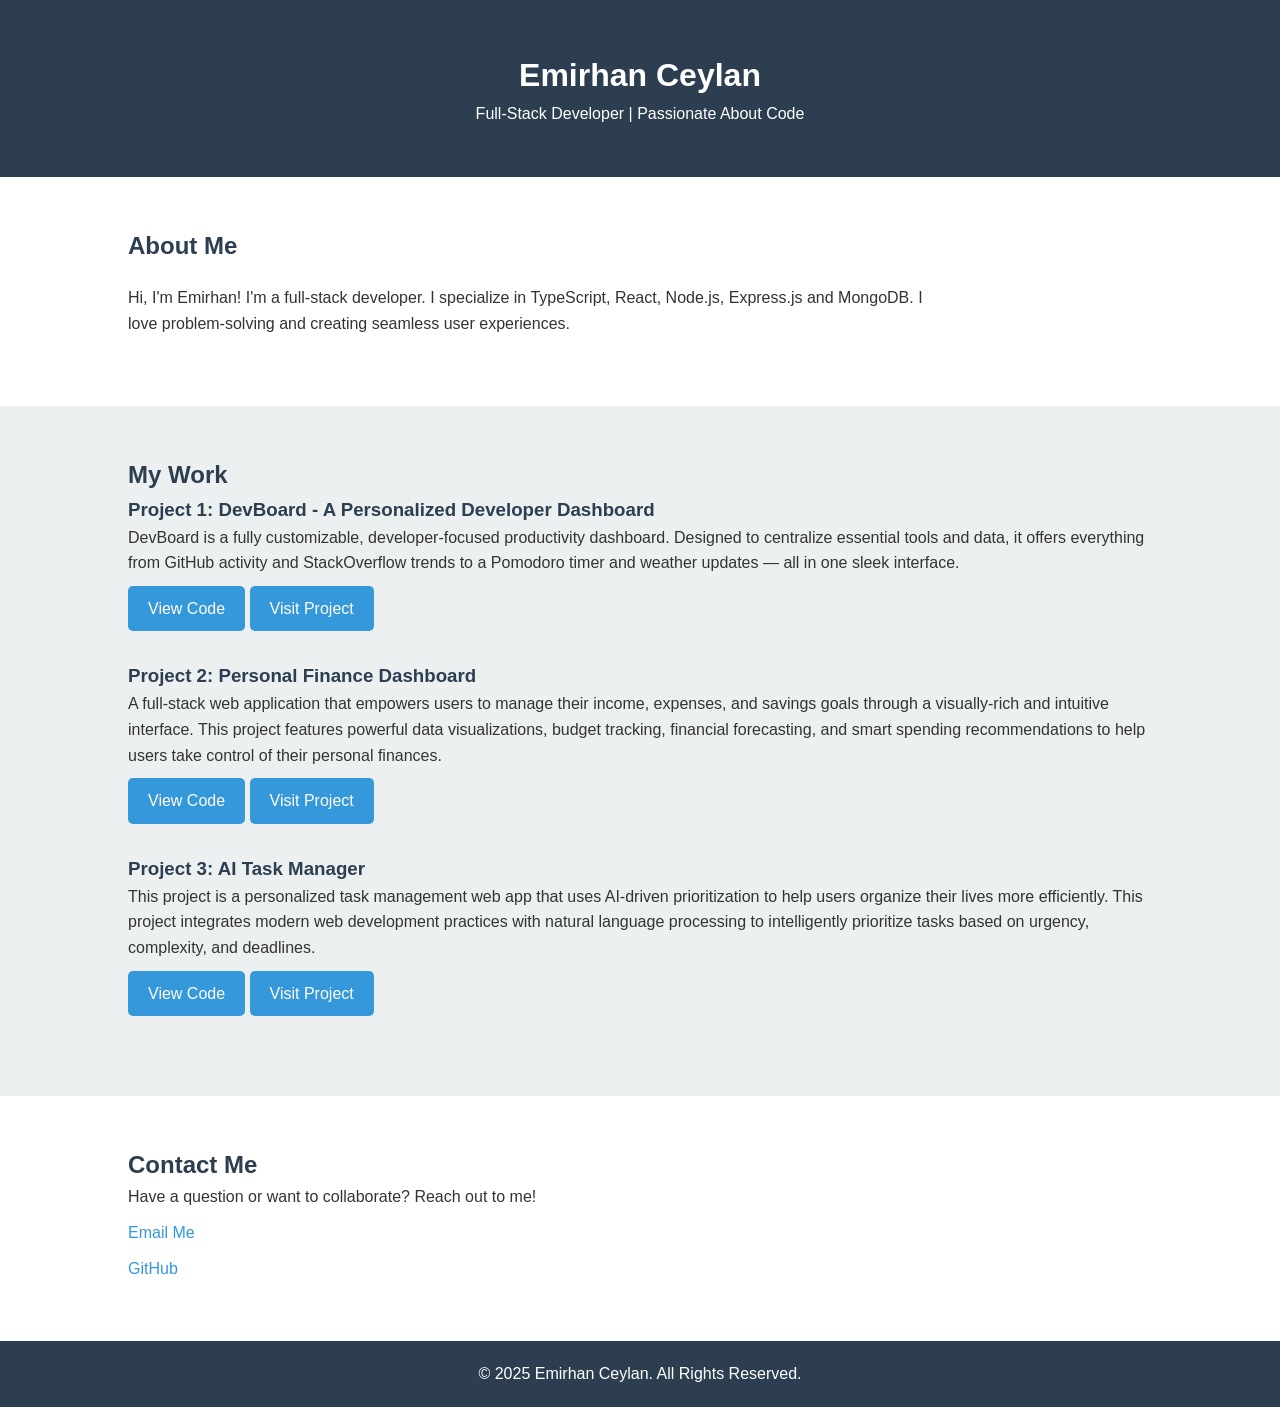
<file: index.html>
<!DOCTYPE html>
<html lang="en">
  <head>
    <meta charset="UTF-8" />
    <meta name="viewport" content="width=device-width, initial-scale=1.0" />
    <meta name="description" content="Emirhan Ceylan - Full-Stack Developer" />
    <title>Emirhan Ceylan - Portfolio</title>
    <link rel="stylesheet" href="style.css" />
  </head>
  <body>
    <!-- Header Section -->
    <header>
      <div class="container">
        <h1>Emirhan Ceylan</h1>
        <p>Full-Stack Developer | Passionate About Code</p>
      </div>
    </header>

    <!-- About Me Section -->
    <section id="about" class="section">
      <div class="container">
        <h2>About Me</h2>
        <p>
          Hi, I'm Emirhan! I'm a full-stack developer. I specialize in
          TypeScript, React, Node.js, Express.js and MongoDB. I love
          problem-solving and creating seamless user experiences.
        </p>
      </div>
    </section>

    <!-- Portfolio Section -->
    <section id="portfolio" class="section">
      <div class="container">
        <h2>My Work</h2>
        <div class="project">
          <h3>Project 1: DevBoard - A Personalized Developer Dashboard</h3>
          <p>
            DevBoard is a fully customizable, developer-focused productivity
            dashboard. Designed to centralize essential tools and data, it
            offers everything from GitHub activity and StackOverflow trends to a
            Pomodoro timer and weather updates — all in one sleek interface.
          </p>
          <a href="https://github.com/8180e/devboard" target="_blank"
            >View Code</a
          >
          <a href="https://devboard-iota.vercel.app" target="_blank"
            >Visit Project</a
          >
        </div>
        <div class="project">
          <h3>Project 2: Personal Finance Dashboard</h3>
          <p>
            A full-stack web application that empowers users to manage their
            income, expenses, and savings goals through a visually-rich and
            intuitive interface. This project features powerful data
            visualizations, budget tracking, financial forecasting, and smart
            spending recommendations to help users take control of their
            personal finances.
          </p>
          <a
            href="https://github.com/8180e/personal-finance-dashboard"
            target="_blank"
            >View Code</a
          >
          <a
            href="https://personal-finance-dashboard-sigma.vercel.app"
            target="_blank"
            >Visit Project</a
          >
        </div>
        <div class="project">
          <h3>Project 3: AI Task Manager</h3>
          <p>
            This project is a personalized task management web app that uses
            AI-driven prioritization to help users organize their lives more
            efficiently. This project integrates modern web development
            practices with natural language processing to intelligently
            prioritize tasks based on urgency, complexity, and deadlines.
          </p>
          <a href="https://github.com/8180e/ai-task-manager" target="_blank"
            >View Code</a
          >
          <a href="https://ai-task-manager-inky.vercel.app" target="_blank"
            >Visit Project</a
          >
        </div>
      </div>
    </section>

    <!-- Contact Section -->
    <section id="contact" class="section">
      <div class="container">
        <h2>Contact Me</h2>
        <p>Have a question or want to collaborate? Reach out to me!</p>
        <ul>
          <li><a href="mailto:emirhanceylan@proton.me">Email Me</a></li>
          <li>
            <a href="https://github.com/8180e" target="_blank">GitHub</a>
          </li>
        </ul>
      </div>
    </section>

    <!-- Footer -->
    <footer>
      <div class="container">
        <p>&copy; 2025 Emirhan Ceylan. All Rights Reserved.</p>
      </div>
    </footer>
  </body>
</html>
</file>
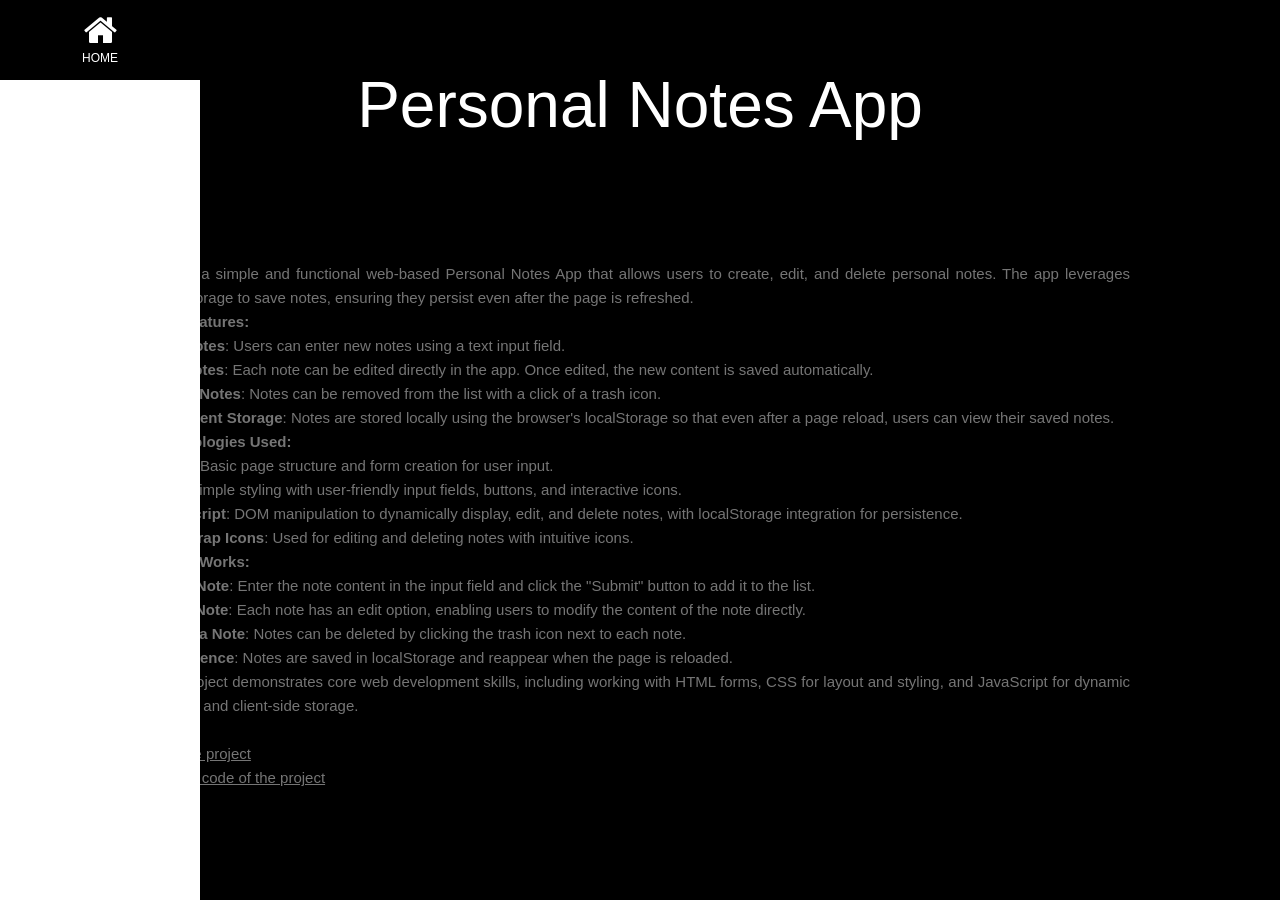
<file: personal-notes-app.html>
<!DOCTYPE html>
<html>

<head>
  <title>My Portfolio</title>
  <meta charset="UTF-8">
  <meta name="viewport" content="width=device-width, initial-scale=1">
  <link rel="stylesheet" href="https://www.w3schools.com/w3css/4/w3.css">
  <link rel="stylesheet" href="https://fonts.googleapis.com/css?family=Montserrat">
  <link rel="stylesheet" href="https://cdnjs.cloudflare.com/ajax/libs/font-awesome/4.7.0/css/font-awesome.min.css">
  <link rel="stylesheet" href="style.css">
</head>

<body class="w3-black">

  <!-- Icon Bar (Sidebar - hidden on small screens) -->
  <nav class="w3-sidebar w3-bar-block w3-small w3-hide-small w3-center">
    <a href="index.html" class="w3-bar-item w3-button w3-padding-large w3-black">
      <i class="fa fa-home w3-xxlarge"></i>
      <p>HOME</p>
    </a>
    <a href="index.html#about" class="w3-bar-item w3-button w3-padding-large w3-hover-black">
      <i class="fa fa-user w3-xxlarge"></i>
      <p>ABOUT</p>
    </a>
    <a href="index.html#projects" class="w3-bar-item w3-button w3-padding-large w3-hover-black">
      <i class="fa fa-eye w3-xxlarge"></i>
      <p>PROJECTS</p>
    </a>
  </nav>

  <!-- Navbar on small screens (Hidden on medium and large screens) -->
  <div class="w3-top w3-hide-large w3-hide-medium" id="myNavbar">
    <div class="w3-bar w3-black w3-opacity w3-hover-opacity-off w3-center w3-small">
      <a href="index.html" class="w3-bar-item w3-button" style="width:25% !important">HOME</a>
      <a href="index.html#about" class="w3-bar-item w3-button" style="width:25% !important">ABOUT</a>
      <a href="index.html#projects" class="w3-bar-item w3-button" style="width:25% !important">PROJECTS</a>
    </div>
  </div>

  <!-- Page Content -->
  <div class="w3-padding-large" id="main">
    <header class="w3-container w3-padding-32 w3-center w3-black">
      <h1 class="w3-jumbo">Personal Notes App</h1>
    </header>

    <!-- About Section -->
    <div class="w3-content w3-justify w3-text-grey w3-padding-64">
      <p>This is a simple and functional web-based Personal Notes App that allows users to create, edit, and delete
        personal notes. The app
        leverages localStorage to save notes, ensuring they persist even after the page is refreshed.</p>
      <p><b>Key Features:</b></p>
      <ul>
        <li><b>Add Notes</b>: Users can enter new notes using a text input field.</li>
        <li><b>Edit Notes</b>: Each note can be edited directly in the app. Once edited, the new content is saved
          automatically.</li>
        <li><b>Delete Notes</b>: Notes can be removed from the list with a click of a trash icon.</li>
        <li><b>Persistent Storage</b>: Notes are stored locally using the browser's localStorage so that even after a
          page reload, users can view
          their saved notes.</li>
      </ul>
      <p><b>Technologies Used:</b></p>
      <ul>
        <li><b>HTML</b>: Basic page structure and form creation for user input.</li>
        <li><b>CSS</b>: Simple styling with user-friendly input fields, buttons, and interactive icons.</li>
        <li><b>JavaScript</b>: DOM manipulation to dynamically display, edit, and delete notes, with localStorage
          integration for persistence.</li>
        <li><b>Bootstrap Icons</b>: Used for editing and deleting notes with intuitive icons.</li>
      </ul>
      <p><b>How It Works:</b></p>
      <ol>
        <li><b>Add a Note</b>: Enter the note content in the input field and click the "Submit" button to add it to the
          list.</li>
        <li><b>Edit a Note</b>: Each note has an edit option, enabling users to modify the content of the note directly.
        </li>
        <li><b>Delete a Note</b>: Notes can be deleted by clicking the trash icon next to each note.</li>
        <li><b>Persistence</b>: Notes are saved in localStorage and reappear when the page is reloaded.</li>
      </ol>
      <p>This project demonstrates core web development skills, including working with HTML forms, CSS for layout and
        styling, and JavaScript for
        dynamic content and client-side storage.</p><br>
      <a href="https://8180e.github.io/personal-notes-app/">See the project</a><br>
      <a href="https://github.com/8180e/personal-notes-app">Source code of the project</a>

      <!-- End About Section -->
    </div>

    <!-- END PAGE CONTENT -->
  </div>

</body>

</html>
</file>
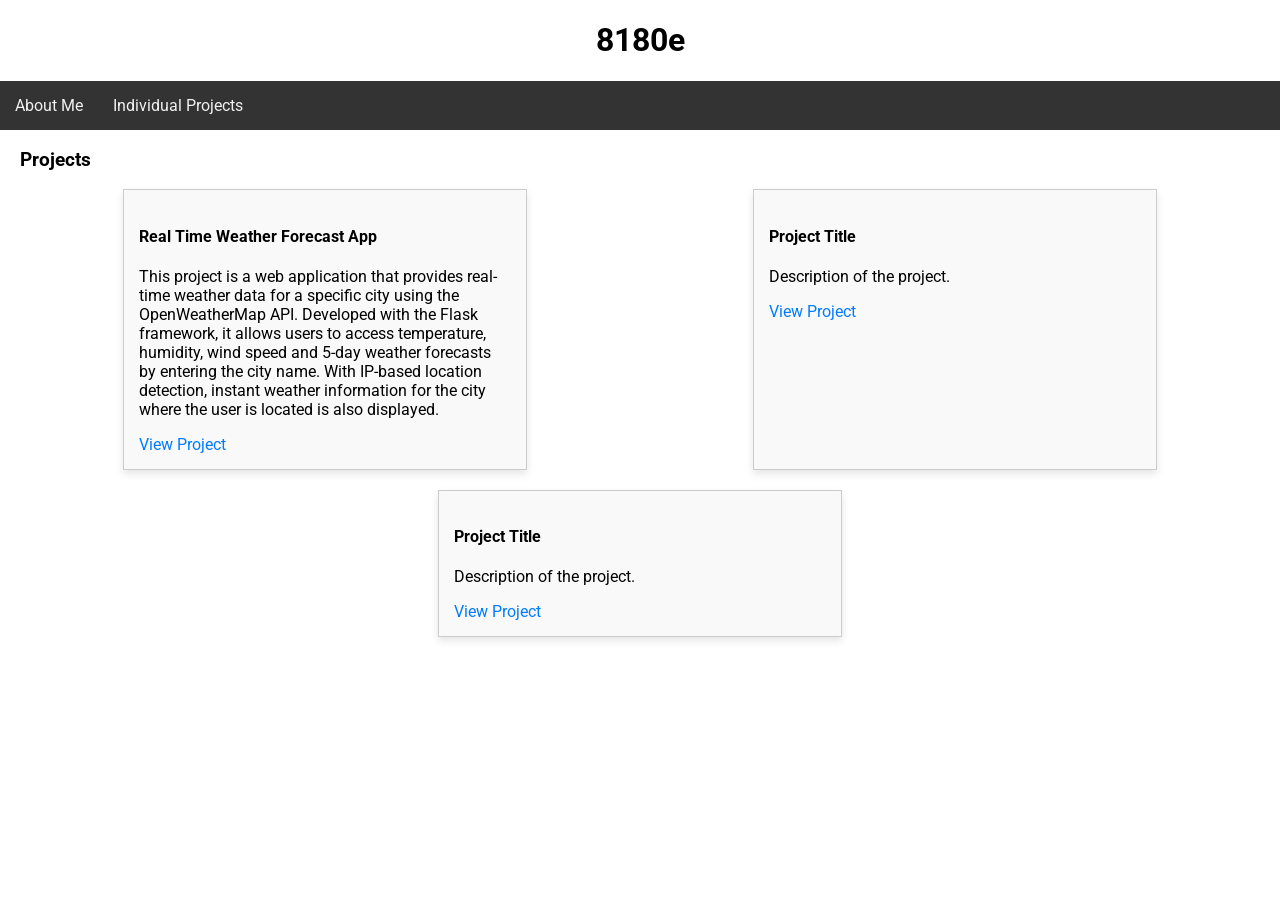
<file: projects.html>
<!DOCTYPE html>
<html lang="en">
<head>
    <meta charset="UTF-8">
    <title>8180e's Portfolio</title>
    <link rel="stylesheet" href="index.css">
    <link href="https://fonts.googleapis.com/css2?family=Roboto:wght@400;700&display=swap" rel="stylesheet">
</head>
<body>

    <h1>8180e</h1>

    <nav class="navbar">
        <ul>
            <li><a href="index.html">About Me</a></li>
            <li><a href="projects.html">Individual Projects</a></li>
        </ul>
    </nav>

    <main>
        <h3>Projects</h3>
        <section class="projects">
            <div class="project-item">
                <h4>Real Time Weather Forecast App</h4>
                <p>This project is a web application that provides real-time weather data for a specific city using the OpenWeatherMap API. Developed with the Flask framework, it allows users to access temperature, humidity, wind speed and 5-day weather forecasts by entering the city name. With IP-based location detection, instant weather information for the city where the user is located is also displayed.</p>
                <a href="weather-forecast.html">View Project</a>
            </div>
            <div class="project-item">
                <h4>Project Title</h4>
                <p>Description of the project.</p>
                <a href="#">View Project</a>
            </div>
            <div class="project-item">
                <h4>Project Title</h4>
                <p>Description of the project.</p>
                <a href="#">View Project</a>
            </div>
        </section>
    </main>

</body>
</html>
</file>
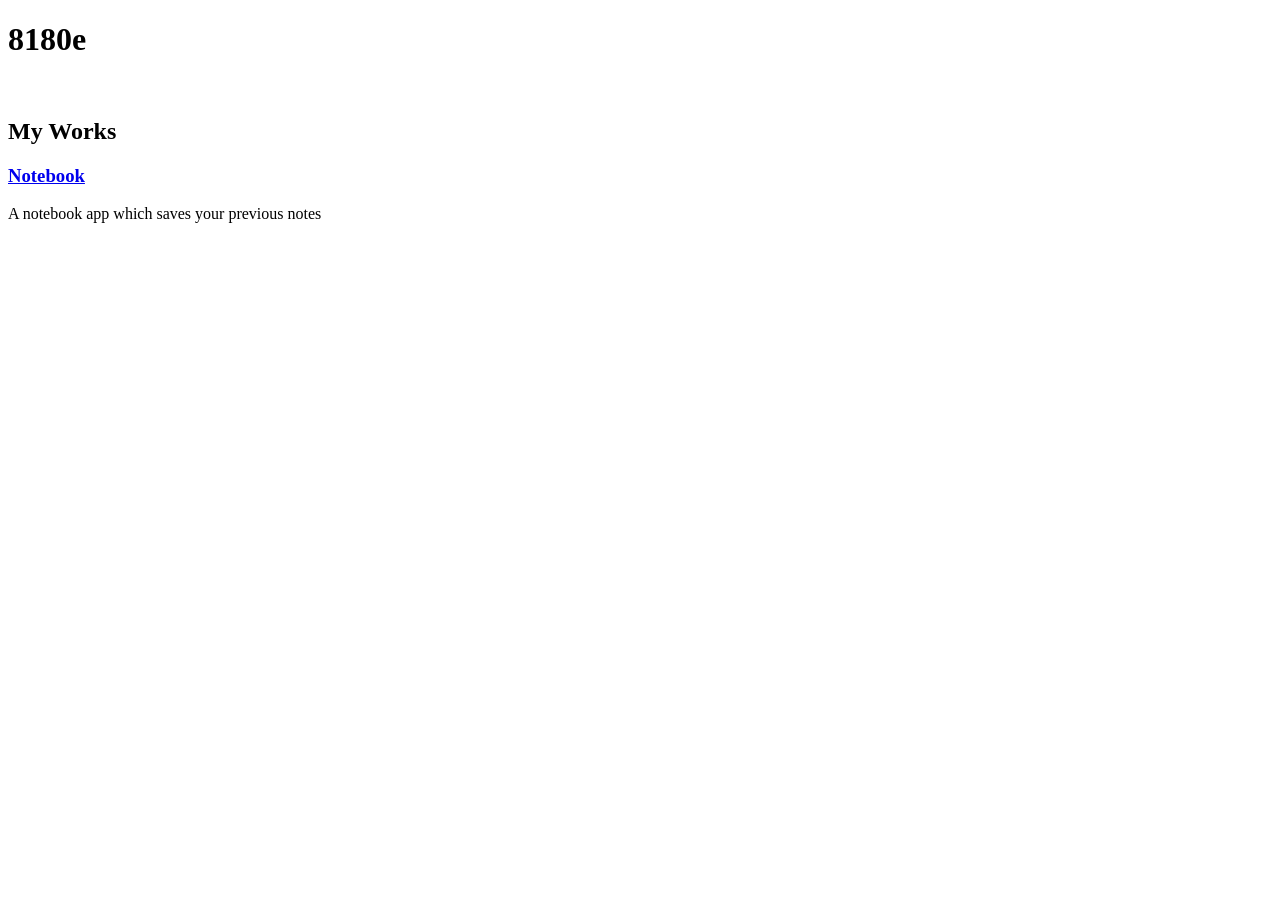
<file: Untitled-1.html>
<!DOCTYPE html>
<html lang="en">
<head>
    <meta charset="UTF-8">
    <title>8180e's Portfolio</title>
</head>
<body>
    <h1>8180e</h1>
    <br>
    <h2>My Works</h2>
    <h3><a href="notebook.zip" download>Notebook</a></h3>
    <p>A notebook app which saves your previous notes</p>
</body>
</html>
</file>
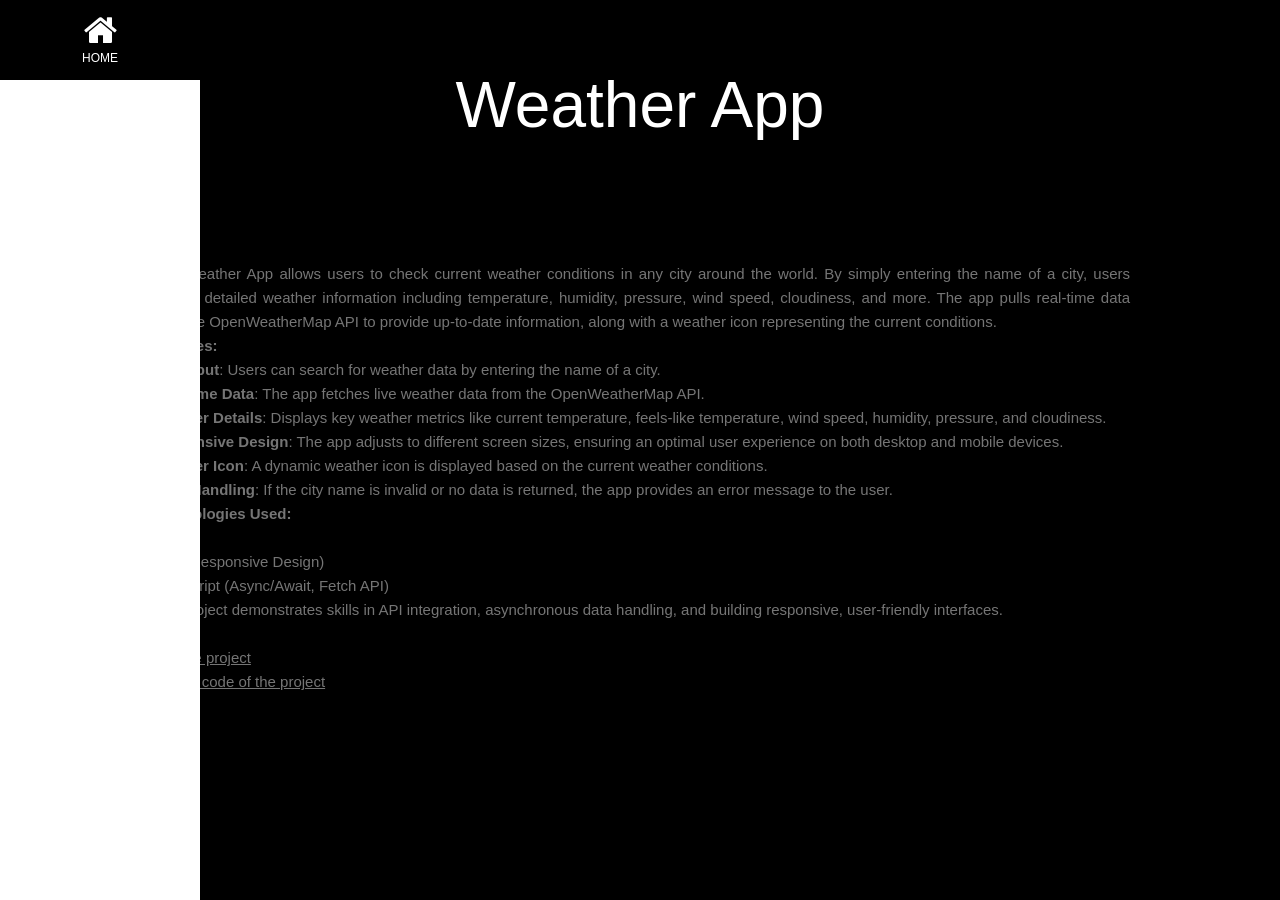
<file: weather-app.html>
<!DOCTYPE html>
<html>

<head>
  <title>My Portfolio</title>
  <meta charset="UTF-8">
  <meta name="viewport" content="width=device-width, initial-scale=1">
  <link rel="stylesheet" href="https://www.w3schools.com/w3css/4/w3.css">
  <link rel="stylesheet" href="https://fonts.googleapis.com/css?family=Montserrat">
  <link rel="stylesheet" href="https://cdnjs.cloudflare.com/ajax/libs/font-awesome/4.7.0/css/font-awesome.min.css">
  <link rel="stylesheet" href="style.css">
</head>

<body class="w3-black">

  <!-- Icon Bar (Sidebar - hidden on small screens) -->
  <nav class="w3-sidebar w3-bar-block w3-small w3-hide-small w3-center">
    <a href="index.html" class="w3-bar-item w3-button w3-padding-large w3-black">
      <i class="fa fa-home w3-xxlarge"></i>
      <p>HOME</p>
    </a>
    <a href="index.html#about" class="w3-bar-item w3-button w3-padding-large w3-hover-black">
      <i class="fa fa-user w3-xxlarge"></i>
      <p>ABOUT</p>
    </a>
    <a href="index.html#projects" class="w3-bar-item w3-button w3-padding-large w3-hover-black">
      <i class="fa fa-eye w3-xxlarge"></i>
      <p>PROJECTS</p>
    </a>
  </nav>

  <!-- Navbar on small screens (Hidden on medium and large screens) -->
  <div class="w3-top w3-hide-large w3-hide-medium" id="myNavbar">
    <div class="w3-bar w3-black w3-opacity w3-hover-opacity-off w3-center w3-small">
      <a href="index.html" class="w3-bar-item w3-button" style="width:25% !important">HOME</a>
      <a href="index.html#about" class="w3-bar-item w3-button" style="width:25% !important">ABOUT</a>
      <a href="index.html#projects" class="w3-bar-item w3-button" style="width:25% !important">PROJECTS</a>
    </div>
  </div>

  <!-- Page Content -->
  <div class="w3-padding-large" id="main">
    <header class="w3-container w3-padding-32 w3-center w3-black">
      <h1 class="w3-jumbo">Weather App</h1>
    </header>

    <!-- About Section -->
    <div class="w3-content w3-justify w3-text-grey w3-padding-64">
      <p>This Weather App allows users to check current weather conditions in any city around the world. By simply
        entering the name of a city,
        users receive detailed weather information including temperature, humidity, pressure, wind speed, cloudiness,
        and more. The app pulls
        real-time data from the OpenWeatherMap API to provide up-to-date information, along with a weather icon
        representing the current
        conditions.</p>
      <p><b>Features:</b></p>
      <ul>
        <li><b>City Input</b>: Users can search for weather data by entering the name of a city.</li>
        <li><b>Real-time Data</b>: The app fetches live weather data from the OpenWeatherMap API.</li>
        <li><b>Weather Details</b>: Displays key weather metrics like current temperature, feels-like temperature, wind
          speed, humidity,
          pressure, and cloudiness.</li>
        <li><b>Responsive Design</b>: The app adjusts to different screen sizes, ensuring an optimal user experience on
          both desktop and mobile
          devices.</li>
        <li><b>Weather Icon</b>: A dynamic weather icon is displayed based on the current weather conditions.</li>
        <li><b>Error Handling</b>: If the city name is invalid or no data is returned, the app provides an error message
          to the user.</li>
      </ul>
      <p><b>Technologies Used:</b></p>
      <ul>
        <li>HTML</li>
        <li>CSS (Responsive Design)</li>
        <li>JavaScript (Async/Await, Fetch API)</li>
      </ul>
      <p>This project demonstrates skills in API integration, asynchronous data handling, and building responsive,
        user-friendly interfaces.</p>
      <br><a href="https://8180e.github.io/weather-app/">See the project</a>
      <br><a href="https://github.com/8180e/weather-app">Source code of the project</a>

      <!-- End About Section -->
    </div>

    <!-- END PAGE CONTENT -->
  </div>

</body>

</html>
</file>
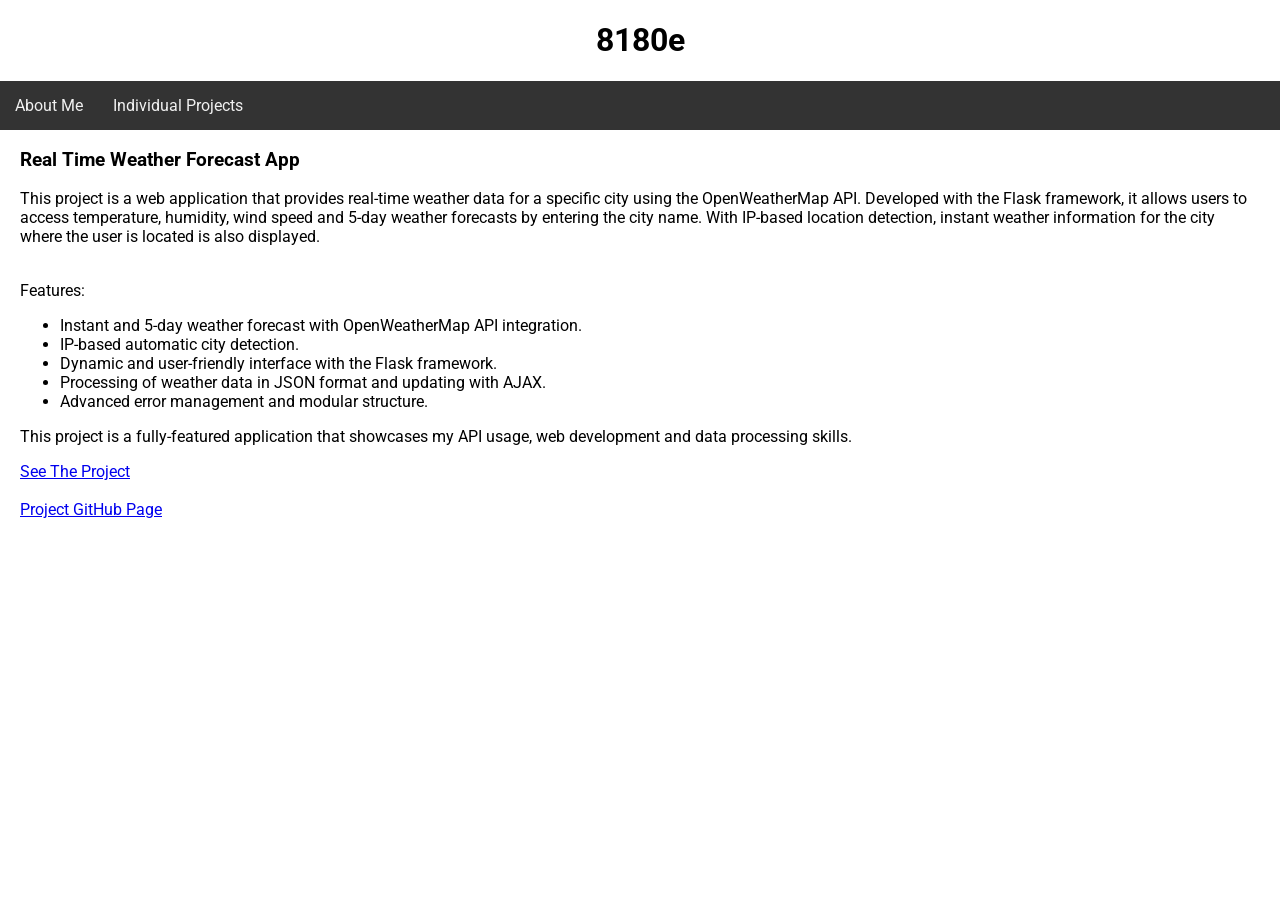
<file: weather-forecast.html>
<!DOCTYPE html>
<html lang="en">
<head>
    <meta charset="UTF-8">
    <title>8180e's Portfolio</title>
    <link rel="stylesheet" href="index.css">
    <link href="https://fonts.googleapis.com/css2?family=Roboto:wght@400;700&display=swap" rel="stylesheet">
</head>
<body>

    <h1>8180e</h1>

    <nav class="navbar">
        <ul>
            <li><a href="index.html">About Me</a></li>
            <li><a href="projects.html">Individual Projects</a></li>
        </ul>
    </nav>

    <main>
        <h3>Real Time Weather Forecast App</h3>
        <p>This project is a web application that provides real-time weather data for a specific city using the OpenWeatherMap API.
            Developed with the Flask framework, it allows users to access temperature, humidity, wind speed and 5-day weather forecasts by entering the city name.
            With IP-based location detection, instant weather information for the city where the user is located is also displayed.</p>
        <br>
        Features:
        <ul>
            <li>Instant and 5-day weather forecast with OpenWeatherMap API integration.</li>
            <li>IP-based automatic city detection.</li>
            <li>Dynamic and user-friendly interface with the Flask framework.</li>
            <li>Processing of weather data in JSON format and updating with AJAX.</li>
            <li>Advanced error management and modular structure.</li>
        </ul>
        <p>This project is a fully-featured application that showcases my API usage, web development and data processing skills.</p>

        <a href="https://8180e.pythonanywhere.com/">See The Project</a>
        <br>
        <br>
        <a href="https://github.com/8180e/weather-app">Project GitHub Page</a>
    </main>

</body>
</html>
</file>
<file: style.css>
/* Reset default styles */
* {
  margin: 0;
  padding: 0;
  box-sizing: border-box;
}

body {
  font-family: "Arial", sans-serif;
  background-color: #f4f4f4;
  color: #333;
  line-height: 1.6;
}

.container {
  width: 80%;
  margin: 0 auto;
}

h2,
h3 {
  color: #2c3e50;
}

/* Header */
header {
  background: #2c3e50;
  color: white;
  padding: 50px 0;
  text-align: center;
}

header .cta {
  display: inline-block;
  background: #3498db;
  color: white;
  padding: 10px 20px;
  text-decoration: none;
  border-radius: 5px;
  margin-top: 20px;
}

header .cta:hover {
  background: #2980b9;
}

/* About Section */
#about {
  background: #ffffff;
  padding: 50px 0;
}

#about p {
  max-width: 800px;
  margin: 20px 0;
}

/* Portfolio Section */
#portfolio {
  background: #ecf0f1;
  padding: 50px 0;
}

.project {
  margin-bottom: 30px;
}

.project a {
  display: inline-block;
  background: #3498db;
  color: white;
  padding: 10px 20px;
  text-decoration: none;
  border-radius: 5px;
  margin-top: 10px;
}

.project a:hover {
  background: #2980b9;
}

/* Contact Section */
#contact {
  background: #ffffff;
  padding: 50px 0;
}

#contact ul {
  list-style: none;
  padding: 0;
}

#contact li {
  margin: 10px 0;
}

#contact a {
  color: #3498db;
  text-decoration: none;
}

#contact a:hover {
  text-decoration: underline;
}

/* Footer */
footer {
  background: #2c3e50;
  color: white;
  padding: 20px 0;
  text-align: center;
}
</file>
<file: index.css>
body {
    margin: 0px;
    font-family: 'Roboto', sans-serif;
}
main {
    margin-left: 20px;
    margin-right: 20px;
}
h1 {
    text-align: center;
}
.navbar {
    position: sticky;
    top: 0;
    z-index: 1000;
}
.navbar ul {
    list-style-type: none;
    background-color: #333;
    padding: 0px;
    margin: 0px;
    overflow: hidden;
}
.navbar a {
    color: #f1f1f1;
    text-decoration: none;
    padding: 15px;
    display: block;
    text-align: center;
}
.navbar a:hover{
    background-color: #555;
}
.navbar li {
    float: left;
}
.projects {
    display: flex;
    flex-wrap: wrap;
    gap: 20px;
    justify-content: space-around;
}
.project-item {
    background-color: #f9f9f9;
    border: 1px solid #ccc;
    padding: 15px;
    width: 30%;
    box-shadow: 0px 4px 8px rgba(0,0,0,0.1);
}
.project-item:hover {
    transform: scale(1.05);
    transition: transform 0.3s ease-in-out;
}
.project-item a {
    color: #007BFF;
    text-decoration: none;
}
.project-item a:hover {
    text-decoration: underline;
}

@media (max-width: 600px) {
    .navbar li {
        float: none;
        text-align: center;
    }
}
</file>
